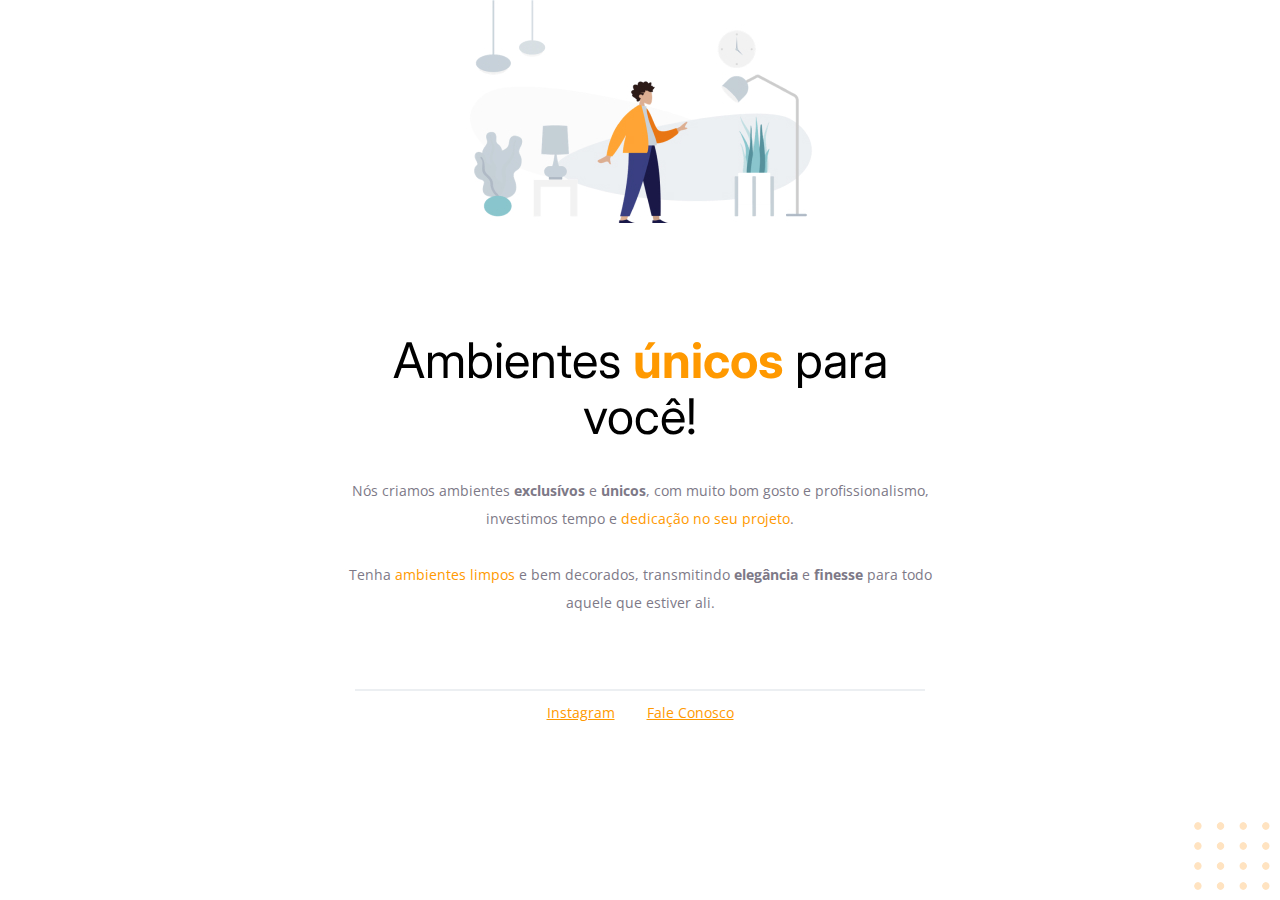
<file: furniture/index.html>
<!DOCTYPE html>
<html lang="pt-br">
  <head>
    <meta charset="UTF-8" />
    <meta
      name="móveis planejados"
      content="width=device-width, initial-scale=1.0"
    />

    <title>móveis planejados</title>

    <link rel="preconnect" href="https://fonts.googleapis.com" />
    <link rel="preconnect" href="https://fonts.gstatic.com" crossorigin />
    <link
      href="https://fonts.googleapis.com/css2?family=Inter:wght@400;700&family=Open+Sans:wght@400;700&display=swap"
      rel="stylesheet"
    />

    <link rel="stylesheet" href="style.css" />
  </head>
  <body>
    
    <div id="hero">
      <img
        src="./images/person.jpg"
        alt="desenho de uma pessoa em uma sala om móveis"
      />
      <h1>Ambientes <span>únicos</span> para você!</h1>
      <p>
        Nós criamos ambientes <strong>exclusívos</strong> e
        <strong>únicos</strong>, com muito bom gosto e profissionalismo,
        investimos tempo e <span>dedicação no seu projeto</span>. 
        
        <br>
        <br>
        
        Tenha <span>ambientes limpos</span> e bem decorados, transmitindo
        <strong>elegância</strong> e <strong>finesse</strong> para todo aquele
        que estiver ali.
      </p>
    </div>

    <div id="footer">

        <div id="line"></div>

      <a target="_blank" href="#">Instagram</a>
      <a target="_blank" href="#">Fale Conosco</a>
    </div>

    <img
      id="balls"
      src="./images/balls.svg"
      alt="bolinhas amarelas no canto inferior direito"
    />
  </body>
</html>
</file>
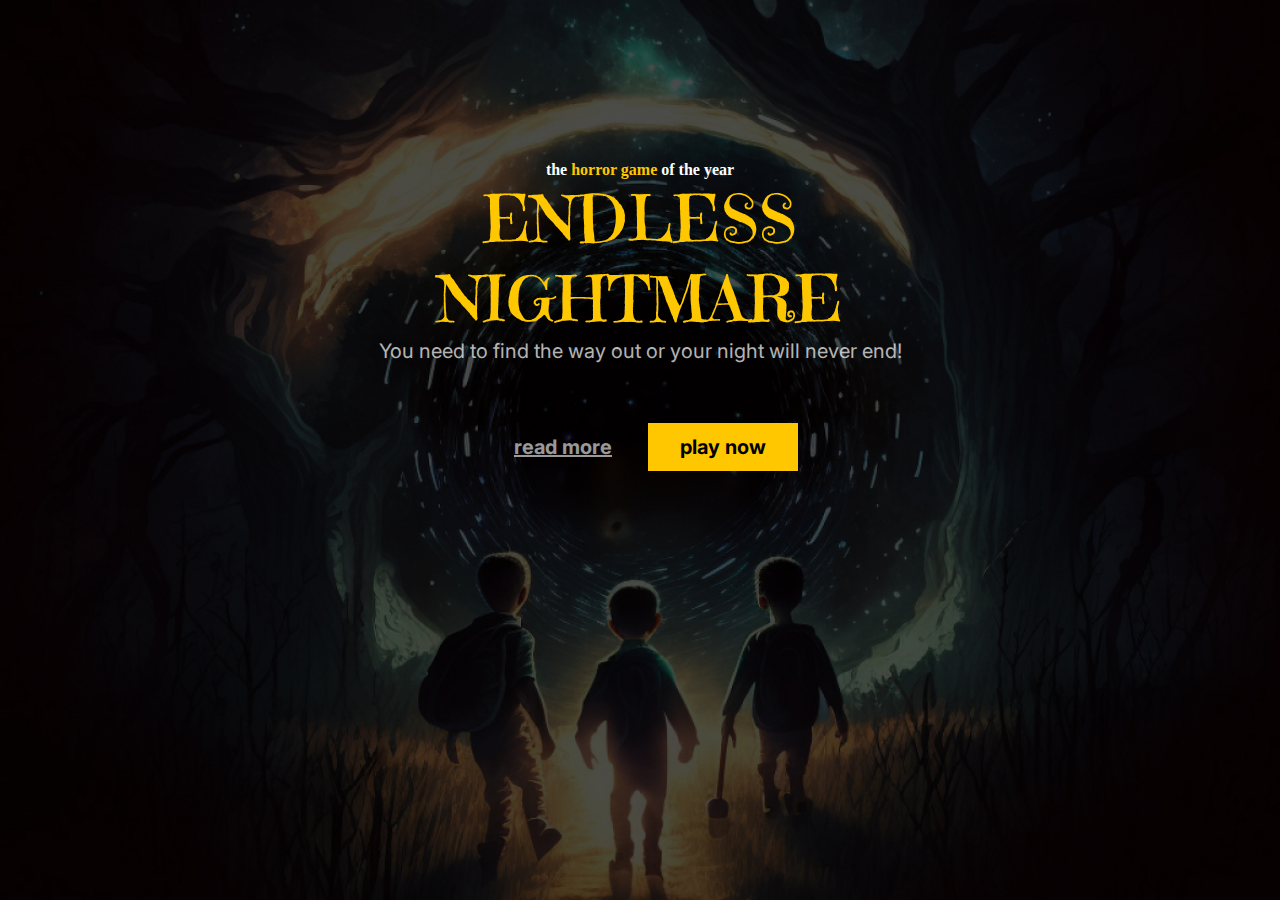
<file: game/index.html>
<!DOCTYPE html>
<html lang="en">
<head>
    <link rel="preconnect" href="https://fonts.googleapis.com">
<link rel="preconnect" href="https://fonts.gstatic.com" crossorigin>
<link href="https://fonts.googleapis.com/css2?family=Emilys+Candy&family=Inter:wght@400;700&family=Quicksand:wght@400;500&display=swap" rel="stylesheet">
    <meta charset="UTF-8">
    <meta http-equiv="X-UA-Compatible" content="IE=edge">
    <meta name="viewport" content="width=], initial-scale=1.0">
    <title>Horror Game of the year</title>
    <link rel="stylesheet" href="./style.css">
</head>
<body>


<h3>the <span>horror game</span> of the year</h3>
<h1>ENDLESS <br> NIGHTMARE</h1>
<p>You need to find the way out or your night will never end!</p>

<a href="#"> read more</a>
<a href="#" class="play"> play now</a>

</body>
</html>
</file>
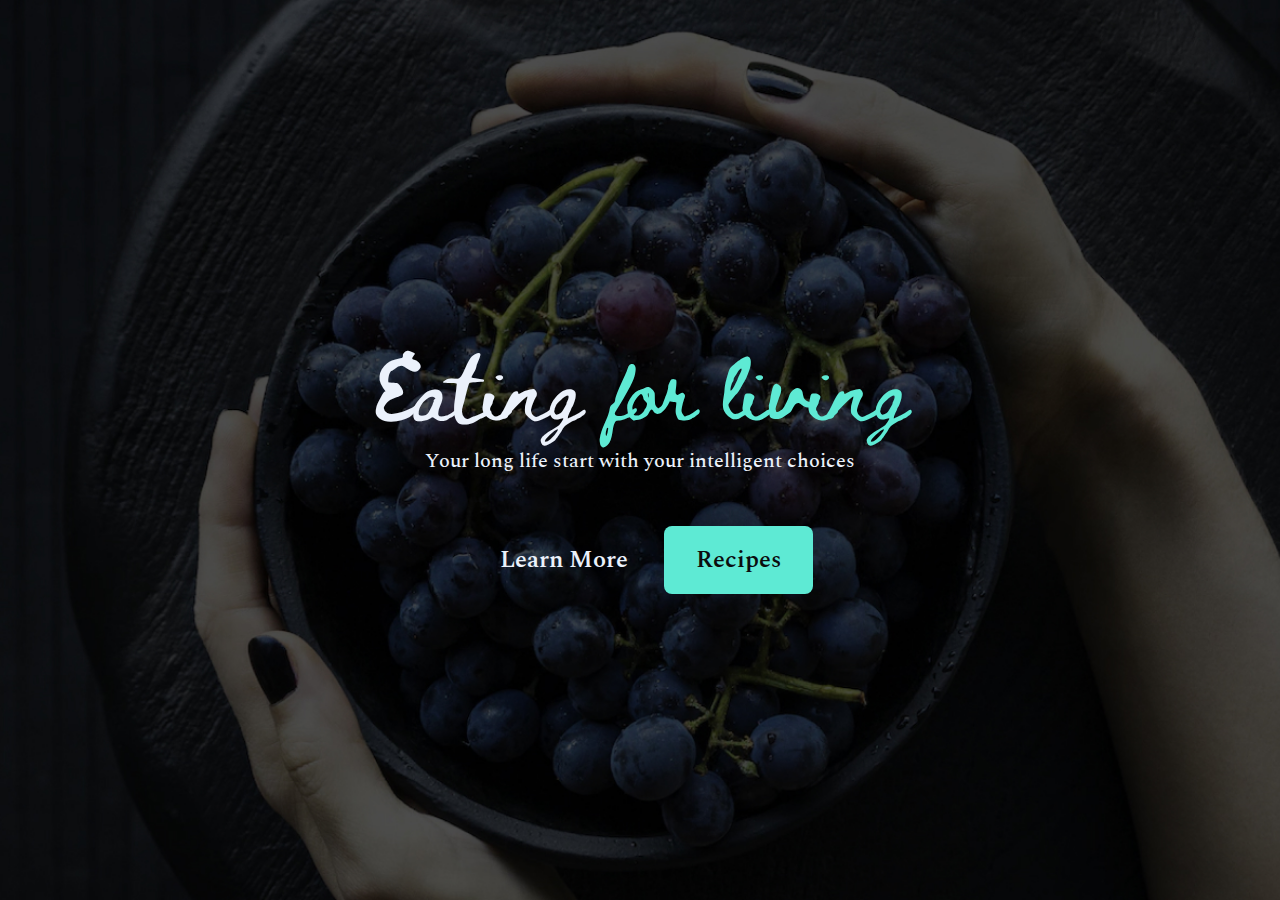
<file: recipes/index.html>
<!DOCTYPE html>
<html lang="en">
  <head>
    <link rel="preconnect" href="https://fonts.googleapis.com" />
    <link rel="preconnect" href="https://fonts.gstatic.com" crossorigin />
    <link
      href="https://fonts.googleapis.com/css2?family=Beth+Ellen&family=Spectral:wght@500;600&display=swap"
      rel="stylesheet"
    />
    <meta charset="UTF-8" />
    <meta http-equiv="X-UA-Compatible" content="IE=edge" />
    <meta name="viewport" content="width=device-width, initial-scale=1.0" />
    <title>Healthy Recipes LP</title>
    <link rel="stylesheet" href="style.css" />
  </head>
  <body>
    <h1>Eating <span>for living</span></h1>
    <p>Your long life start with your intelligent choices</p>
    <div>
      <a href="#">Learn More</a>
      <a href="#" class="recipes">Recipes</a>
    </div>
  </body>
</html>
</file>
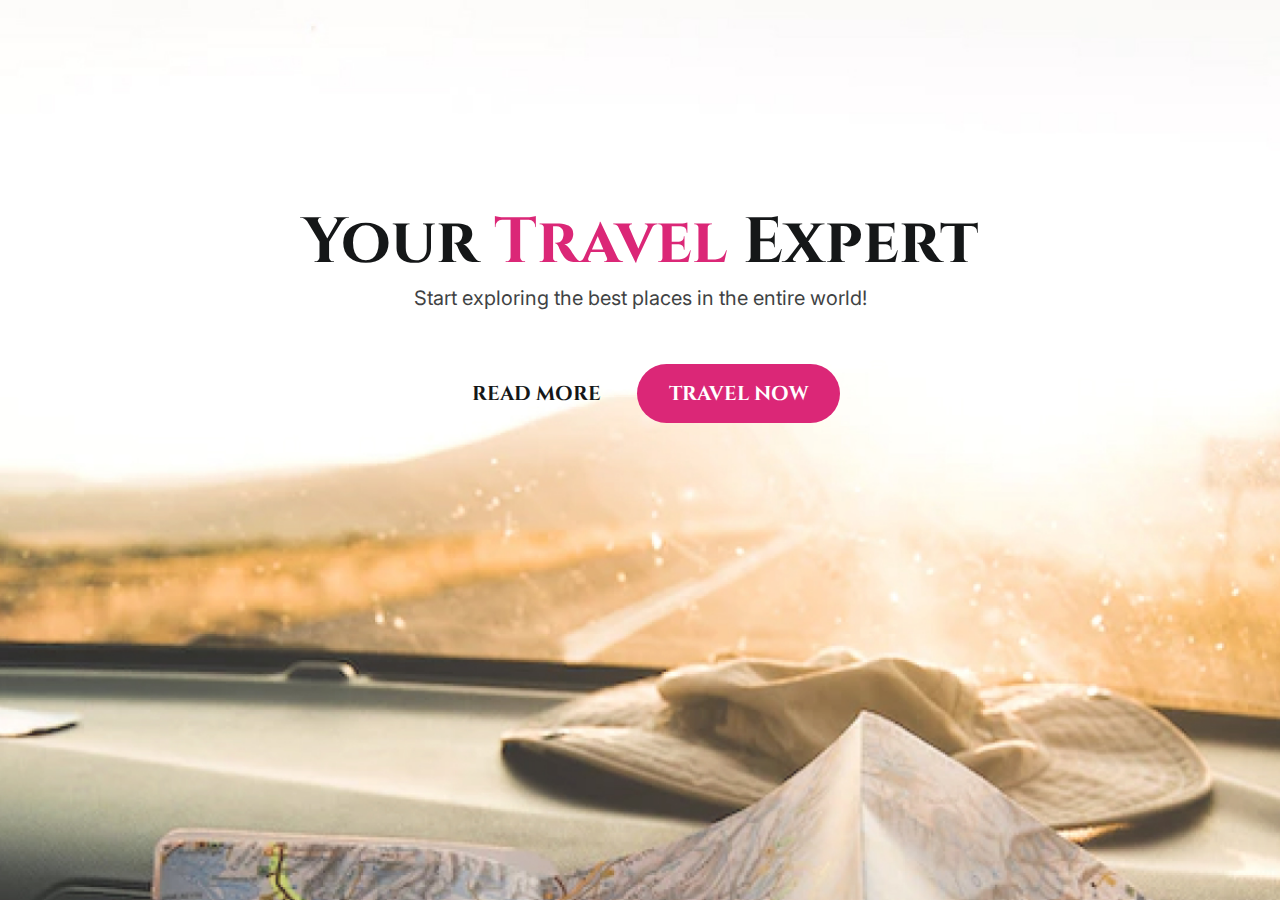
<file: travel/index.html>
<!DOCTYPE html>
<html lang="en">
<head>
    <link rel="preconnect" href="https://fonts.googleapis.com">
<link rel="preconnect" href="https://fonts.gstatic.com" crossorigin>
<link href="https://fonts.googleapis.com/css2?family=Cinzel:wght@700&family=Inter&display=swap" rel="stylesheet">
    <meta charset="UTF-8">
    <meta http-equiv="X-UA-Compatible" content="IE=edge">
    <meta name="viewport" content="width=device-width, initial-scale=1.0">
    <title>Document</title>
<link rel="stylesheet" href="./style.css">
</head>
<body>
    
    <h1>Your <span>Travel</span> Expert</h1>
    <h4>Start exploring the best places in the entire world!</h3>

    <a href="#">READ MORE</a>
    <a href="#" class="travel">TRAVEL NOW</a>

</body>
</html>
</file>
<file: furniture/style.css>
body {
  font-family: "Open Sans", sans-serif;
  text-align: center;
  margin: 0;
}

#hero {
  width: 592px;
  margin: 0 auto 72px   ;
}

#hero img {
    margin-bottom: 72px;
}

h1 {
  font-family: "Inter", sans-serif;
  font-size: 49px;
  line-height: 56px;
  font-weight: normal;
  margin-bottom: 32px;
}

h1 span {
  font-weight: bold;
}

span,
a {
  color: #ff9900;
}

p, #footer {
  color: #7d7987;
  font-size: 14px;
  line-height: 28px;
}

#footer a + a {
    margin-left: 28px;
}

#line {
    width: 568px;
    height: 0px;
    margin: 0 auto 8px;
    border: 1px solid #ECEFF2;

}

#balls {
    position: fixed;
    bottom: 0;
    right: 0;
}
</file>
<file: game/style.css>
* {
    margin: 0;
    box-sizing: border-box;
    -webkit-font-smoothing: antialiased;
    -moz-osx-font-smoothing: grayscale;
}

body {
    text-align: center;
    padding-top: 160px;
    background-image: url(./background-image.jpg);
    background-repeat: no-repeat;
    background-size: cover;
    background-position: center;
    height: 100vh;
}

h3 span {
    color: #FFC700;
}

h3 {
    font-size: 16px; 
    line-height: 19px;
    color: white;
}


h1 {
    font-family: 'Emilys Candy';
    font-style: normal;
    font-weight: 400;
    color: #FFC700;
    font-weight: 400;
    font-size: 64px;
    line-height: 80px;
}

p {
    font-size: 20px;
    line-height: 24px;
    margin-bottom: 72px;
    color: white;
    opacity: 70%;
    font-family: 'Inter';
    font-style: normal;
    font-weight: 400;
}

a {
    padding: 12px 32px;
    font-weight: 700;
    font-size: 20px;
    line-height: 24px;
    color: white;
    opacity: 60%;
    font-family: 'Inter';
font-style: normal;
font-weight: 700;
}

a:hover {
    text-decoration: none;
    color: black;
    background-color: #FFC700;
}

.play {
    text-decoration: none;
    color: black;
    background-color: #FFC700;
    opacity: 1;
}
</file>
<file: recipes/style.css>
* {
    margin: 0;
    box-sizing: border-box;
    -webkit-font-smoothing: antialiased;
    -moz-osx-font-smoothing: grayscale;
}

body{
    font-family: 'Spectral', serif;
    text-align: center;
    background: url(./bg.jpg) no-repeat center/cover;
    height: 100vh;
    color: #EBF1FB;
    display: grid;
    place-content: center;
    
}

h1 {
    font-family: 'Beth Ellen', cursive;
    font-weight: 400;
    font-size: 64px;
    line-height: 120px;
    color: #EBF1FB;
}

h1 span {
    color: #5EEAD4;
}

p {font-weight: 500;
    font-size: 20px;
    line-height: 30px;
    margin-bottom: 72px;
}



a {
    color: #EBF1FB;
    font-weight: 600;
    font-size: 24px;
    line-height: 24px;
    padding: 16px 32px;
    text-decoration: none;
}
a:hover,
.recipes {
    background: #5EEAD4;
    border-radius: 8px;
    color: #0B0C0E;
}
</file>
<file: travel/style.css>
* {
    margin: 0;
    box-sizing: border-box;
}

body {
    text-align: center;
    background-image: url(./image.jpg);
    background-repeat: no-repeat;
    background-size: cover;
    background-position: center;
    
    height: 100vh;

}

h1 {
    padding-top: 200px;
    font-size: 64px;
    line-height: 86px;
    color: #151718;
    font-family: 'Cinzel';
    font-style: normal;
    font-weight: 700;
}

h1 span {
    color: #DB2777;
}

h4 {
    font-size: 20px;
    line-height: 24px;
    color: #2C2E2F;
    opacity: 90%;
    margin-bottom: 72px;
    font-family: 'Inter';
    font-style: normal;
    font-weight: 400;
}

a {
    padding: 16px 32px;
    color: #151718;
    text-decoration: none;
    font-size: 20px;
    line-height: 24px;
    font-family: 'Cinzel';
    font-style: normal;
    font-weight: 700;
}

a:hover{
    background: #DB2777;
    border-radius: 80px;
    color: white;
}

.travel {
    background: #DB2777;
    border-radius: 80px;
    color: white;
}
</file>
